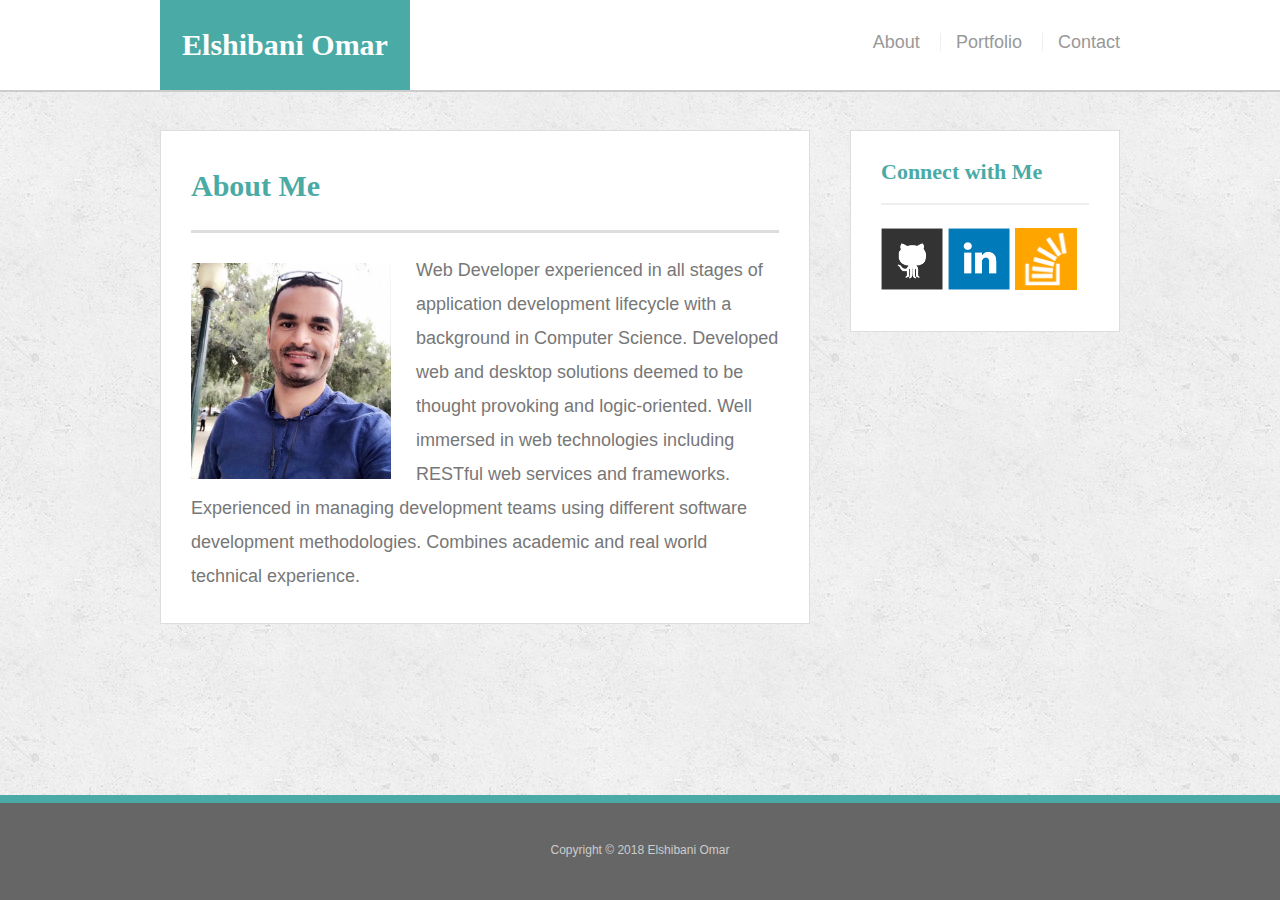
<file: index.html>
<!doctype html>
<html lang="en-us">

<head>
  <meta charset="UTF-8">
  <meta name="viewport" content="width=device-width, initial-scale=1">
  <title>About | Elshibani Omar</title>
  <link rel="stylesheet" type="text/css" href="assets/css/reset.css">
  <link rel="stylesheet" type="text/css" href="assets/css/style.css">
</head>

<body>

  <header id="masthead">
    <div class="container">
      <a href="index.html" id="logo">Elshibani Omar</a>
      <nav>
        <a href="index.html">About</a>
        <a href="portfolio.html">Portfolio</a>
        <a href="contact.html">Contact</a>
      </nav>
    </div>
  </header>

  <div class="wrapper">
    <div id="main-container" class="container">
      <section class="main-section">
        <h1>About Me</h1>

        <img src="assets/images/pic.JPG" class="auth-image" alt="Your Name">

        <p>Web Developer experienced in all stages of application development lifecycle with a background in Computer Science. Developed web and desktop solutions deemed to be thought provoking and logic-oriented. Well immersed in web technologies including RESTful web services and frameworks. Experienced in managing development teams using different software development methodologies. Combines academic and real world technical experience.</p>

      </section>

      <section class="sidebar">
        <div id="connect">
          <h2>Connect with Me</h2>

          <a href="https://github.com/eomar1122" target="_blank"><img src="assets/images/github-128.png" class="social" alt="GitHub" /></a>
          <a href="https://www.linkedin.com/in/elshibani-omar-71918227/" target="_blank"><img src="assets/images/linkedin-128.png" class="social" alt="LinkedIn" /></a>
          <a href="https://stackoverflow.com/users/9151399/elshibani-omar" target="_blank"><img src="assets/images/stackoverflow-128.png" class="social" alt="Stack Overflow" /></a>
        </div>
      </section>
      <div class="push"></div>
    </div>
  </div>

  <footer>
    <div class="container">
      Copyright &copy; 2018 Elshibani Omar
    </div>
  </footer>
</body>

</html>
</file>
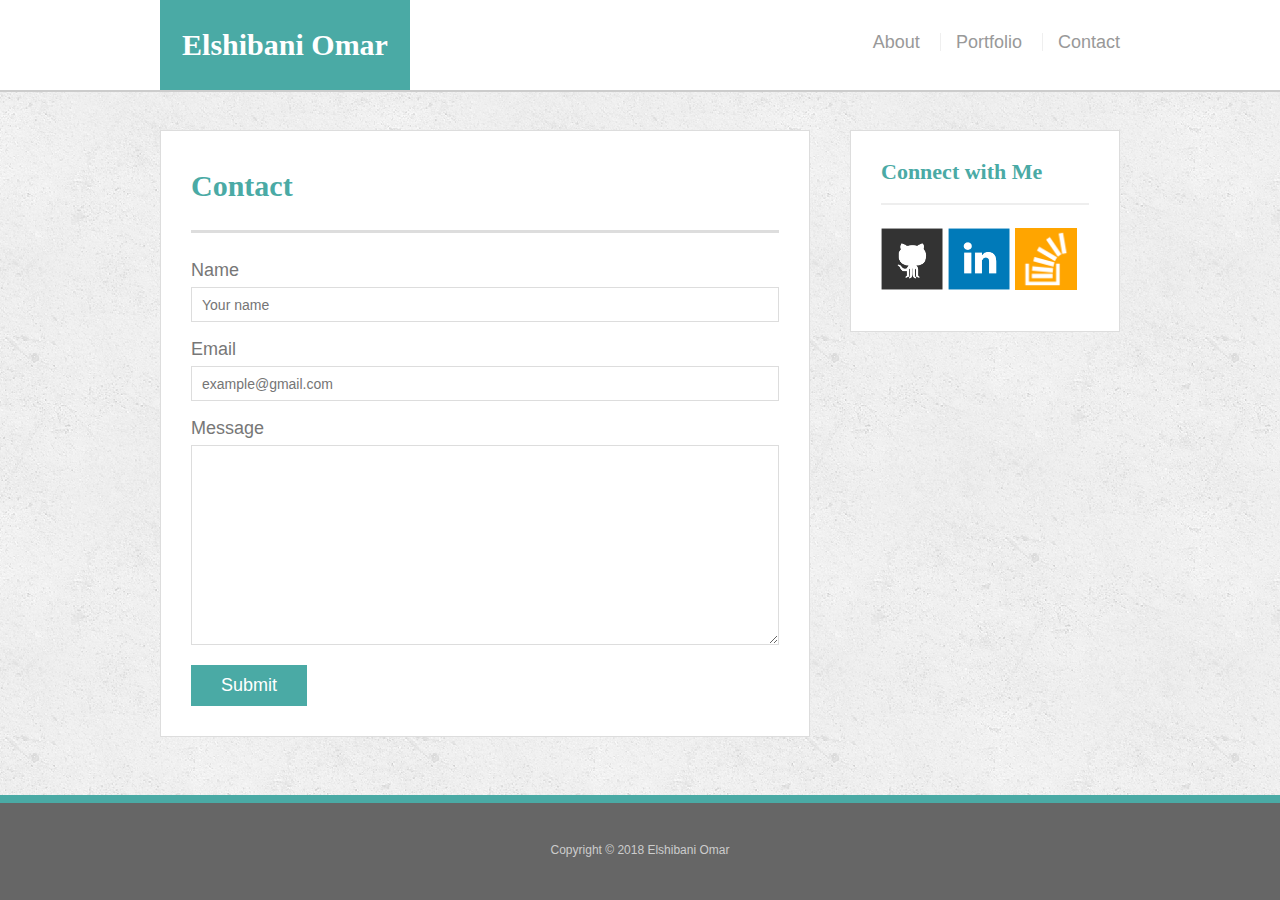
<file: contact.html>
<!doctype html>
<html lang="en-us">

<head>
  <meta charset="UTF-8">
  <meta name="viewport" content="width=device-width, initial-scale=1">
  <title>Contact | Elshibani Omar</title>
  <link rel="stylesheet" type="text/css" href="assets/css/reset.css">
  <link rel="stylesheet" type="text/css" href="assets/css/style.css">
</head>

<body>

  <header id="masthead">
    <div class="container">
      <a href="index.html" id="logo">Elshibani Omar</a>
      <nav>
        <a href="index.html">About</a>
        <a href="portfolio.html">Portfolio</a>
        <a href="contact.html">Contact</a>
      </nav>
    </div>
  </header>

  <div class="wrapper">
    <div id="main-container" class="container">
      <section class="main-section">
        <h1>Contact</h1>

        <form id="contact-form">
          <ul>
            <li>
              <label for="name">Name</label>
              <input type="text" id="name" name="name" placeholder="Your name" required="required">
            </li>
            <li>
              <label for="email">Email</label>
              <input type="email" id="email" name="email" placeholder="example@gmail.com" required="required">
            </li>
            <li>
              <label for="message">Message</label>
              <textarea id="message" name="message" required="required"></textarea>
            </li>
          </ul>
          <input type="submit">
        </form>

      </section>

      <section class="sidebar">
        <div id="connect">
          <h2>Connect with Me</h2>

          <a href="https://github.com/eomar1122" target="_blank"><img src="assets/images/github-128.png" class="social" alt="GitHub" /></a>
          <a href="https://www.linkedin.com/in/elshibani-omar-71918227/" target="_blank"><img src="assets/images/linkedin-128.png" class="social" alt="LinkedIn" /></a>
          <a href="https://stackoverflow.com/users/9151399/elshibani-omar" target="_blank"><img src="assets/images/stackoverflow-128.png" class="social" alt="Stack Overflow" /></a>
        </div>
      </section>
      <div class="push"></div>
    </div>
  </div>

  <footer>
    <div class="container">
      Copyright &copy; 2018 Elshibani Omar
    </div>
  </footer>
</body>

</html>
</file>
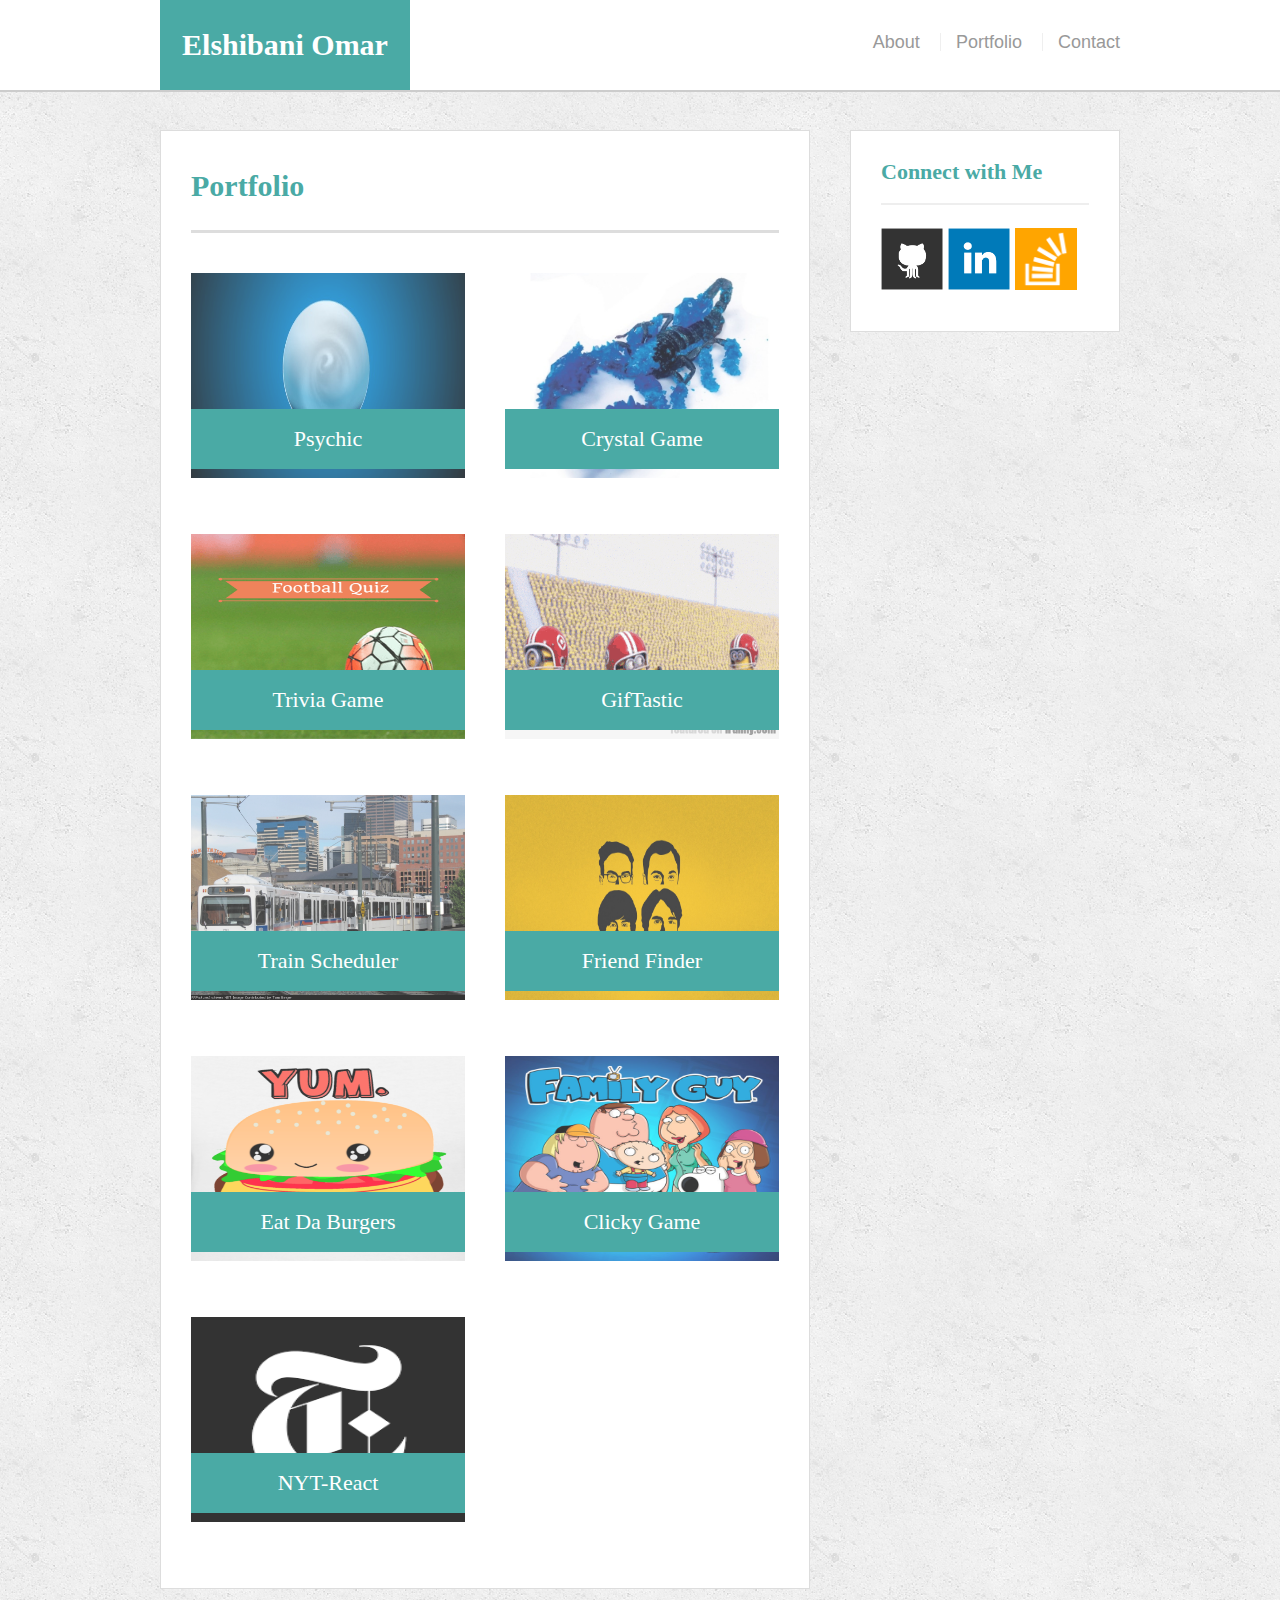
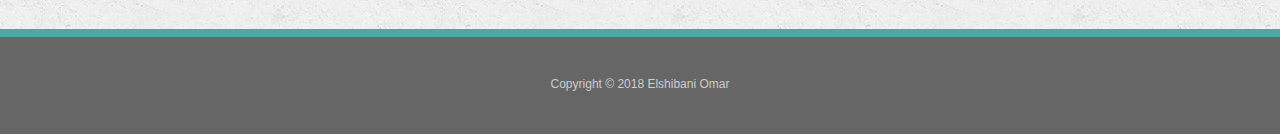
<file: portfolio.html>
<!doctype html>
<html lang="en-us">

<head>
  <meta charset="UTF-8">
  <meta name="viewport" content="width=device-width, initial-scale=1">
  <title>Portfolio | Elshibani Omar</title>
  <link rel="stylesheet" type="text/css" href="assets/css/reset.css">
  <link rel="stylesheet" type="text/css" href="assets/css/style.css">
</head>

<body>

  <header id="masthead">
    <div class="container">
      <a href="index.html" id="logo">Elshibani Omar</a>
      <nav>
        <a href="index.html">About</a>
        <a href="portfolio.html">Portfolio</a>
        <a href="contact.html">Contact</a>
      </nav>
    </div>
  </header>
  
  <div class="wrapper">
    <div id="main-container" class="container">
      <section class="main-section">
        <h1>Portfolio</h1>

        <div class="work">
          <img id="friend-finder-img" src="assets/images/1.jpg" alt="psychic">

          <a href="https://eomar1122.github.io/Psychic-Game/" target="_blank"><h3>Psychic</h3></a>
        </div>
        <div class="work">
          <img id="friend-finder-img" src="assets/images/crystal.jpg" alt="Crystals">

          <a href="https://eomar1122.github.io/Crystals-Collector-Game/" target="_blank"><h3>Crystal Game</h3></a>
        </div>
        <div class="work">
          <img id="friend-finder-img" src="assets/images/trivia.png" alt="Trivia Game">

          <a href="https://eomar1122.github.io/TriviaGame/" target="_blank"><h3>Trivia Game</h3></a>
        </div>
        <div class="work">
          <img id="friend-finder-img" src="assets/images/giftastic.gif" alt="GifTastic">

          <a href="https://eomar1122.github.io/GifTastic/" target="_blank"><h3>GifTastic</h3></a>
        </div>
        <div class="work">
          <img id="friend-finder-img" src="assets/images/train.JPG" alt="Train Scheduler">

          <a href="https://eomar1122.github.io/TrainScheduler/" target="_blank"><h3>Train Scheduler</h3></a>
        </div>
        <div class="work">
          <img id="friend-finder-img" src="assets/images/bg.jpg" alt="Rock Paper Scissors">

          <a href="https://stormy-ocean-66890.herokuapp.com/" target="_blank"><h3>Friend Finder</h3></a>
        </div>
        <div class="work">
          <img id="friend-finder-img" src="assets/images/cute-burger.jpg" alt="Eat Da Burgers">

          <a href="https://pacific-tor-35841.herokuapp.com/" target="_blank"><h3>Eat Da Burgers</h3></a>
        </div>
        <div class="work">
          <img id="friend-finder-img" src="assets/images/family-guy.jpg" alt="Clicky Game">

          <a href="https://eomar1122.github.io/clicky-game/" target="_blank"><h3>Clicky Game</h3></a>
        </div>
        <div class="work">
          <img id="friend-finder-img" src="assets/images/nyt.png" alt="NYT-React">

          <a href="https://nyt-react-fullstack-app.herokuapp.com/" target="_blank"><h3>NYT-React</h3></a>
        </div>
        

      </section>

      <section class="sidebar">
        <div id="connect">
          <h2>Connect with Me</h2>

          <a href="https://github.com/eomar1122" target="_blank"><img src="assets/images/github-128.png" class="social" alt="GitHub" /></a>
          <a href="https://www.linkedin.com/in/elshibani-omar-71918227/" target="_blank"><img src="assets/images/linkedin-128.png" class="social" alt="LinkedIn" /></a>
          <a href="https://stackoverflow.com/users/9151399/elshibani-omar" target="_blank"><img src="assets/images/stackoverflow-128.png" class="social" alt="Stack Overflow" /></a>
        </div>
      </section>
      <div class="push"></div>
    </div>
  </div>

  <footer>
    <div class="container">
      Copyright &copy; 2018 Elshibani Omar
    </div>
  </footer>
</body>

</html>
</file>
<file: assets/css/style.css>
body {
  font-family: Arial, "Helvetica Neue", Helvetica, sans-serif;
  font-size: 18px;
  line-height: 34px;
  color: #777;
  background: url("../images/concrete_seamless.png");
}

* {
  box-sizing: border-box;
}


/* general */

.container {
  width: 100%;
  max-width: 960px;
  margin: 0 auto;
  clear: both;
}

h1,
h2,
h3,
p {
  margin-bottom: 20px;
}

p:last-child {
  margin-bottom: 0;
}

h1,
h2,
h3 {
  font-family: Georgia, Times, "Times New Roman", serif;
  font-weight: 700;
  color: #4aaaa5;
}

h1 {
  padding-bottom: 20px;
  font-size: 30px;
  line-height: 49px;
  border-bottom: 3px solid #ddd;
}

h2,
h3 {
  font-size: 22px;
}

/* header */

#masthead {
  position: fixed;
  z-index: 99;
  width: 100%;
  margin: 0 0 30px;
  overflow: auto;
  color: #fff;
  background: #fff;
  border-bottom: 2px solid #ccc;
}

#logo {
  float: left;
  width: 250px;
  height: 90px;
  font-family: Georgia, Times, "Times New Roman", serif;
  font-size: 30px;
  font-weight: 700;
  line-height: 90px;
  color: #fff;
  text-align: center;
  text-decoration: none;
  background: #4aaaa5;
}

nav {
  float: right;
  margin-top: 25px;
}

nav a {
  display: inline-block;
  padding-left: 15px;
  margin-left: 15px;
  line-height: 18px;
  color: #999;
  text-decoration: none;
  border-left: 1px solid #efefef;
}

nav a:first-child {
  border-left: 0 none;
}

/* start hover styling */

#logo:hover,
input[type=submit]:hover {
  background: #5e7f7e;
}

nav a:hover {
  color: #5e7f7e;
}

.social:hover {
  cursor: pointer;
  opacity: 0.8;
}

/* end hover styling */


/* footer */

footer {
  padding: 30px 0;
  clear: both;
  font-size: 12px;
  color: #fff;
  color: #ccc;
  text-align: center;
  background: #666;
  border-top: 8px solid #4aaaa5;
}

/* sticky footer styling */

/* https://css-tricks.com/snippets/css/sticky-footer/ */

html,
body {
  height: 100%;
}

.wrapper {
  height: auto !important;
  height: 100%;
  min-height: 100%;
  margin: 0 auto -105px;
}

footer,
.push {
  height: 105px;
}

/* end sticky footer styling */

/* sidebar */

.sidebar {
  float: right;
  width: 100%;
  max-width: 270px;
  padding: 30px;
  margin-bottom: 20px;
  background: #fff;
  border: 1px solid #ddd;
}

h3,
.sidebar h2 {
  padding-bottom: 20px;
  margin-bottom: 15px;
  line-height: 22px;
  border-bottom: 2px solid #eee;
}

.social {
  width: 62px;
  height: 62px;
  margin-top: 8px;
  margin-right: 5px;
}

.social:last-child {
  margin-right: 0;
}

/* main */

#main-container {
  padding-top: 130px;
}

.main-section {
  float: left;
  width: 100%;
  max-width: 650px;
  padding: 30px;
  margin: 0 0 40px;
  background: #fff;
  border: 1px solid #ddd;
}

/* portfolio page */

.work {
  position: relative;
  float: left;
  width: 274px;
  margin: 20px 0 25px;
  overflow: auto;
}

.work:nth-child(even) {
  margin-right: 40px;
}

.work img {
  width: 100%;
  border: 0 none;
  opacity: 0.8;
}
#friend-finder-img {
  height: 205px;
}

.work h3 {
  position: absolute;
  bottom: 20px;
  width: 100%;
  padding: 15px;
  margin-bottom: 0;
  font-weight: 300;
  line-height: 30px;
  color: #fff;
  text-align: center;
  background: #4aaaa5;
  border-bottom: 0;
}

.auth-image {
  float: left;
  width: 200px;
  height: auto;
  margin-top: 10px;
  margin-right: 25px;
}

/* contact page */

#contact-form ul {
  margin-bottom: 20px;
}

#contact-form li {
  margin-bottom: 10px;
}

label,
input[type=text],
input[type=email],
textarea {
  display: block;
  width: 100%;
}

input[type=text],
input[type=email],
textarea {
  height: 35px;
  padding: 0 10px;
  font-size: 14px;
  border: 1px solid #ddd;
}

textarea {
  height: 200px;
}

input[type=submit] {
  padding: 10px 30px;
  font-size: 18px;
  color: #fff;
  cursor: pointer;
  background: #4aaaa5;
  border: 0 none;
}

/*MEDIA QUERY FOR 980PX SCREEN WIDTH*/
@media screen and (max-width: 980px){
  
  body{
    font-size: 16px;
  }
  .container {
    width: 100%;
    padding: 0 8%;

  }

  .main-section {
    width: 58%;
  }

  .sidebar {
    width: 37%;
  }

   .auth-image {
    width: 100%;
    margin-bottom: 20px;
  }

  #logo {
    font-size: 25px;
  }

  .social {
    width: 55px;
    height: 55px;
  }

  h1 {
    font-size: 25px;
  }

  h2,
  h3 {
    font-size: 20px;
  }

  .work {
    width: 100%;
  }
}

/*MEDIA QUERY FOR 768PX SCREEN WIDTH*/
@media screen and (max-width: 768px){

  .container {
    padding: 0 2%;

  }

  .main-section {
    width: 100%;
    max-width: 100%;
  }

  .sidebar {
    width: 100%;
    max-width: 100%;
    float: left;
    margin-bottom: 40px;
  }

   .auth-image {
    width: 50%;
  }

  .work {
    width: 45%;
    margin-left: 0.5%;
  }

  nav a {
    font-size: 15px;
  }

}

/*MEDIA QUERY FOR 640PX SCREEN WIDTH*/
@media screen and (max-width: 640px){

  .container {
    padding: 0;
  }

   #masthead {
    position: static;
    margin-bottom: 0;
  }

  #logo {
    width: 100%;
  
  }

  nav {
    width: 100%;
    text-align: center;
    margin: 0;
    padding-top: 5px;
    padding-bottom: 5px;
  }

   nav a {
    margin: 0 auto;
    padding: 15px 40px;
  }

  #main-container {
    padding-top: 20px;
  }

  .main-section,
  .sidebar {
    width: 94%;
    margin-left: 3%;
  }

  .auth-image {
    width: 100%;
  }

  .work {
    width: 100%;
  }

  .work h3 {
    font-size: 18px;
    line-height: 20px;
  }
}
</file>
